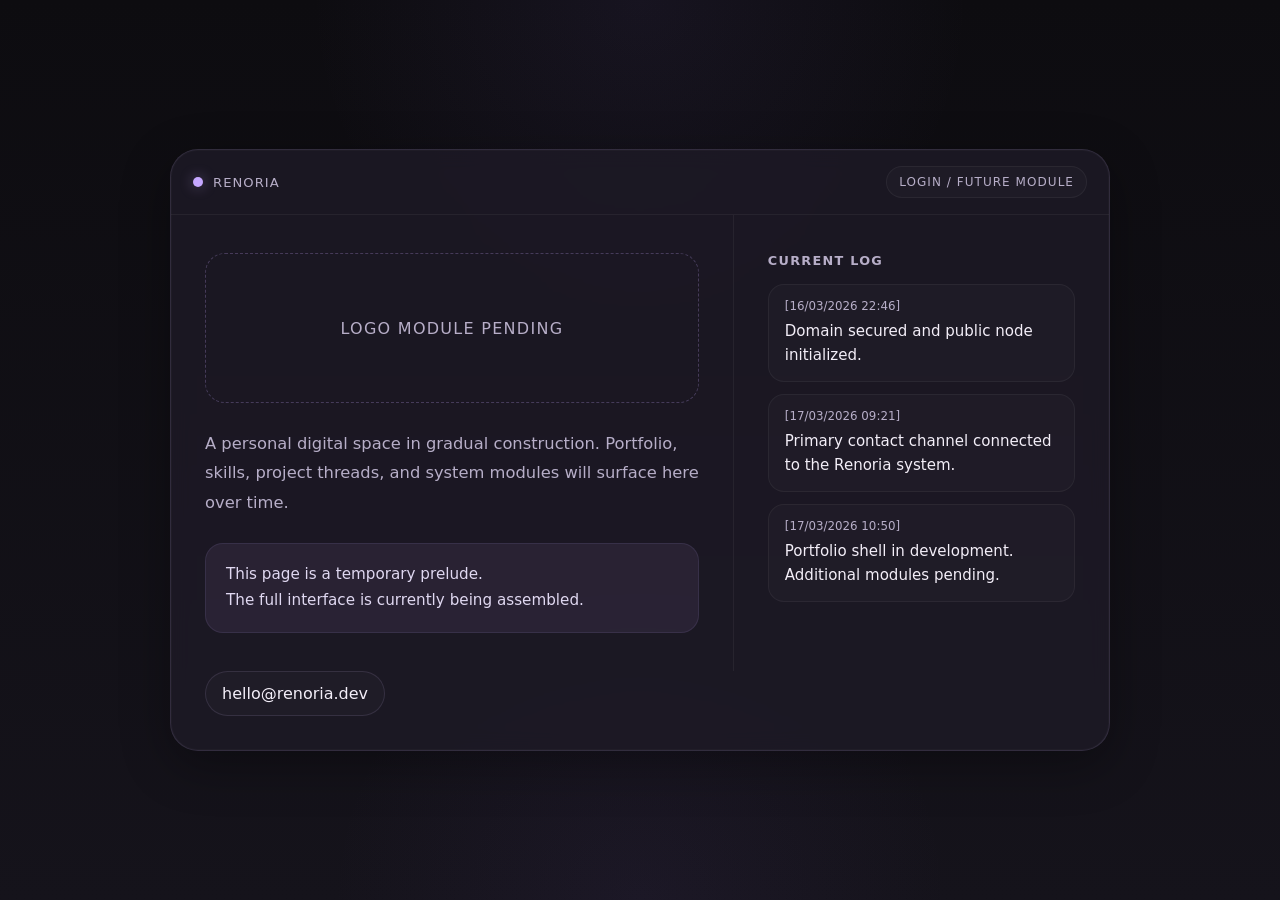
<file: index2.html>
<!DOCTYPE html>
<html lang="en">
<head>
<meta charset="UTF-8">
<meta name="viewport" content="width=device-width, initial-scale=1.0">
<title>Renoria</title>

<style>

:root{
--bg: #0d0c10;
--bg-2: #15131b;
--panel:rgba(30,26,38,0.82);
--border:rgba(214,195,255,0.12);

--text:#f3eef8;
--muted:#b7aec8;

--accent:#c5a7ff;
--accent-soft:rgba(197,167,255,0.08);

--shadow:rgba(0,0,0,0.32);
--soft-line:rgba(255,255,255,0.05);
}

*{box-sizing:border-box}

html,body{
margin:0;
padding:0;
height:100%;
font-family:Inter,system-ui,sans-serif;

background:
radial-gradient(circle at top, rgba(140,110,220,0.08), transparent 30%),
radial-gradient(circle at bottom, rgba(110,80,170,0.08), transparent 28%),
linear-gradient(180deg,var(--bg),var(--bg-2));
color:var(--text);
}

body{
min-height:100vh;
display:flex;
align-items:center;
justify-content:center;
padding:24px;
}

@media (max-width: 820px){
  body{
    align-items:flex-start;
    padding:16px 16px calc(48px + env(safe-area-inset-bottom));
  }
}

.frame{
width:100%;
max-width:940px;

border:1px solid var(--border);
border-radius:28px;

background:var(--panel);

backdrop-filter:blur(10px);

box-shadow:
0 14px 50px var(--shadow),
0 0 0 1px rgba(255,255,255,0.02) inset;

overflow:hidden;
}

.topbar{
display:flex;
justify-content:space-between;
align-items:center;

padding:16px 22px;

border-bottom:1px solid var(--soft-line);

font-size:0.82rem;
letter-spacing:0.08em;
text-transform:uppercase;
color:var(--muted);
}

.status-wrap{
display:flex;
align-items:center;
gap:10px;
}

.dot{
width:10px;
height:10px;
border-radius:999px;
background:var(--accent);

box-shadow:0 0 14px rgba(197,167,255,0.4);
}

.login-placeholder{
padding:8px 12px;
border-radius:999px;

border:1px solid var(--soft-line);

background:rgba(255,255,255,0.02);

font-size:0.75rem;
}

.content{
display:grid;
grid-template-columns:1.2fr 0.8fr;
}

.left,
.right{
padding:38px 34px;
}

.left{
border-right:1px solid var(--soft-line);
}

.logo-box{

height:150px;

border-radius:20px;

border:1px dashed rgba(197,167,255,0.25);

display:flex;
align-items:center;
justify-content:center;

color:var(--muted);

letter-spacing:0.08em;
text-transform:uppercase;

margin-bottom:26px;
}

.intro{
margin:0;
max-width:520px;

color:var(--muted);

line-height:1.8;
font-size:1.02rem;
}

.note{

margin-top:26px;

padding:18px 20px;

border-radius:18px;

background:var(--accent-soft);

border:1px solid rgba(197,167,255,0.1);

color:#e0d8f1;

line-height:1.7;
font-size:0.95rem;
}

.section-title{
margin:0 0 16px;

font-size:0.8rem;
letter-spacing:0.10em;
text-transform:uppercase;

color:var(--muted);
}

.log{
display:flex;
flex-direction:column;
gap:12px;
}

.entry{
padding:14px 16px;

border-radius:16px;

background:rgba(255,255,255,0.02);

border:1px solid var(--soft-line);
}

.timestamp{
font-size:0.74rem;
color:var(--muted);
display:block;
margin-bottom:6px;
}

.entry-text{
font-size:0.94rem;
line-height:1.6;
}

.footer{
padding:0 34px 34px;
}

.pill{

display:inline-flex;

padding:12px 16px;

border-radius:999px;

border:1px solid var(--border);

background:rgba(255,255,255,0.02);

color:var(--text);

text-decoration:none;

transition:160ms ease;
}

.pill:hover{

background:rgba(197,167,255,0.08);
border-color:rgba(197,167,255,0.22);

transform:translateY(-1px);
}

@media (max-width:820px){

.content{
grid-template-columns:1fr;
}

.left{
border-right:0;
border-bottom:1px solid var(--soft-line);
}

}

</style>
</head>

<body>

<main class="frame">

<div class="topbar">

<div class="status-wrap">
<div class="dot"></div>
<span>Renoria</span>
</div>

<div class="login-placeholder">
Login / future module
</div>

</div>


<section class="content">

<div class="left">

<div class="logo-box">
Logo module pending
</div>

<p class="intro">
A personal digital space in gradual construction.
Portfolio, skills, project threads, and system modules will surface here over time.
</p>

<div class="note">
This page is a temporary prelude.<br>
The full interface is currently being assembled.
</div>

</div>


<div class="right">

<h2 class="section-title">Current log</h2>

<div class="log">

<div class="entry">
<span class="timestamp">[16/03/2026 22:46]</span>
<div class="entry-text">
Domain secured and public node initialized.
</div>
</div>

<div class="entry">
<span class="timestamp">[17/03/2026 09:21]</span>
<div class="entry-text">
Primary contact channel connected to the Renoria system.
</div>
</div>

<div class="entry">
<span class="timestamp">[17/03/2026 10:50]</span>
<div class="entry-text">
Portfolio shell in development. Additional modules pending.
</div>
</div>

</div>

</div>

</section>


<div class="footer">
<a class="pill" href="mailto:hello@renoria.dev">
hello@renoria.dev
</a>
</div>

</main>

</body>
</html>
</file>
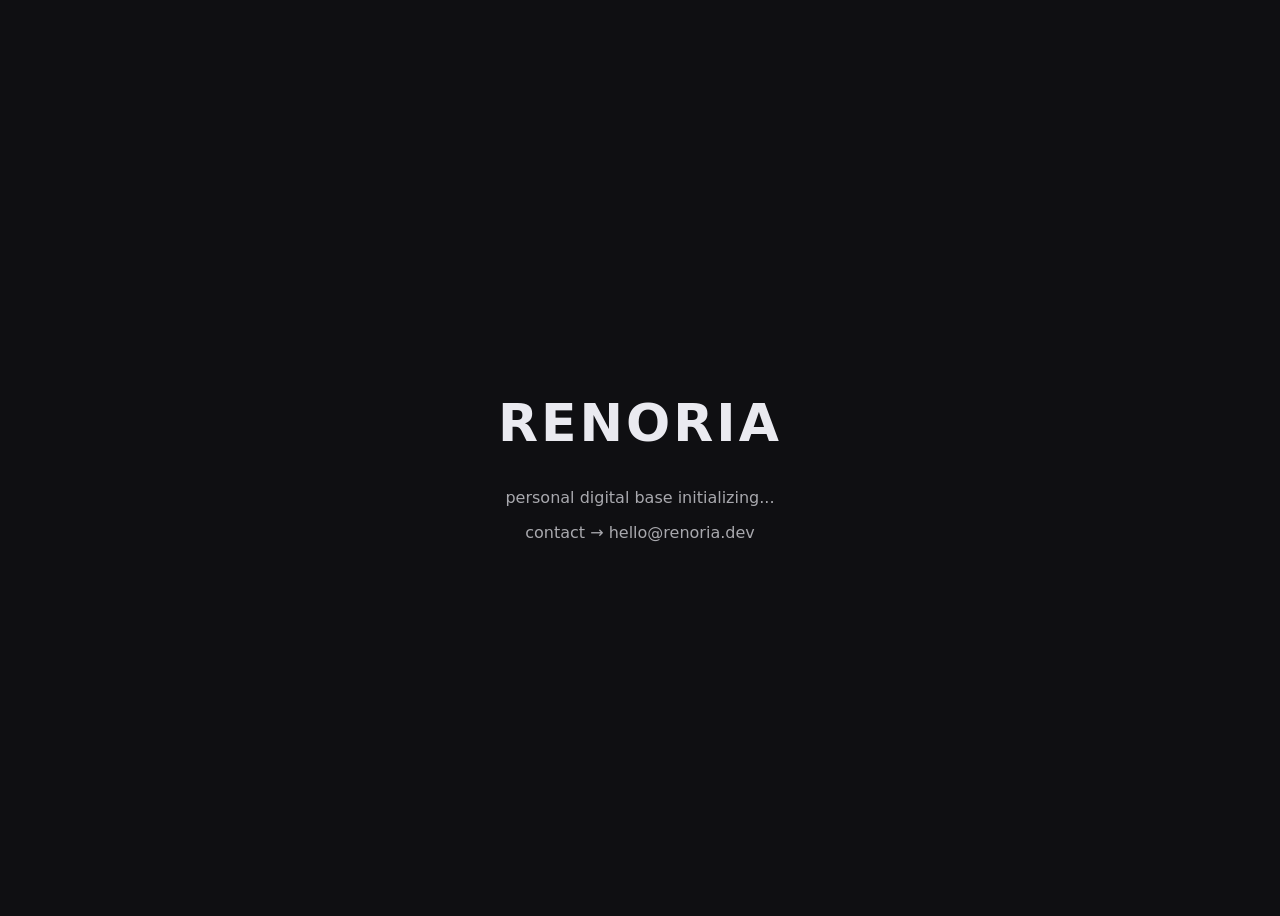
<file: v1/index_old.html>
<!DOCTYPE html>
<html>
<head>
<meta charset="utf-8">
<title>Renoria</title>

<style>
body{
background:#0f0f12;
color:#eaeaf0;
font-family:system-ui;
display:flex;
height:100vh;
align-items:center;
justify-content:center;
text-align:center;
}

h1{
font-size:52px;
letter-spacing:3px;
}

p{
opacity:.7;
}

</style>
</head>
<body>

<div>

<h1>RENORIA</h1>

<p>personal digital base initializing...</p>

<p>contact → hello@renoria.dev</p>

</div>

</body>
</html>
</file>
